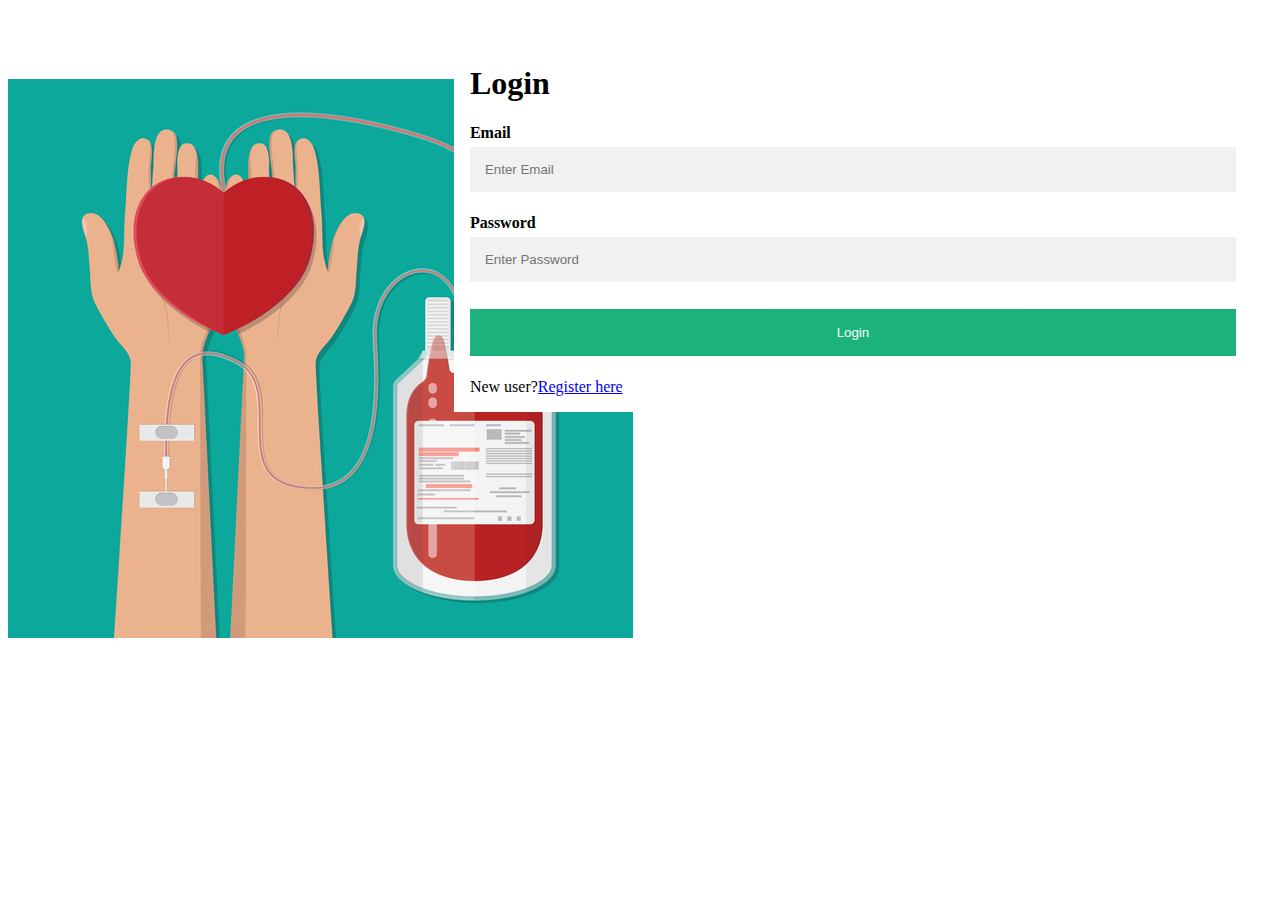
<file: index.html>
<!DOCTYPE html>
<html lang="en">
<head>
    <meta charset="UTF-8">
    <meta http-equiv="X-UA-Compatible" content="IE=edge">
    <meta name="viewport" content="width=device-width, initial-scale=1.0">
    <title>BLOOD BANK MANAGEMENT SYSTEM</title>
    <link rel="stylesheet" href="style.css">
</head>
<body>
  
  <div class="bg-img">
    <form action="/action_page.php" class="container">
      <h1>Login</h1>
  
      <label for="email"><b>Email</b></label>
      <input type="text" placeholder="Enter Email" name="email" required>
  
      <label for="psw"><b>Password</b></label>
      <input type="password" placeholder="Enter Password" name="psw" required>
  
      <button type="submit" class="btn">Login</button>
     
      New user?<a href="routes/register.html">Register here</a>
      

    </form>
  </div>
  
  
</body>
</html>
</file>
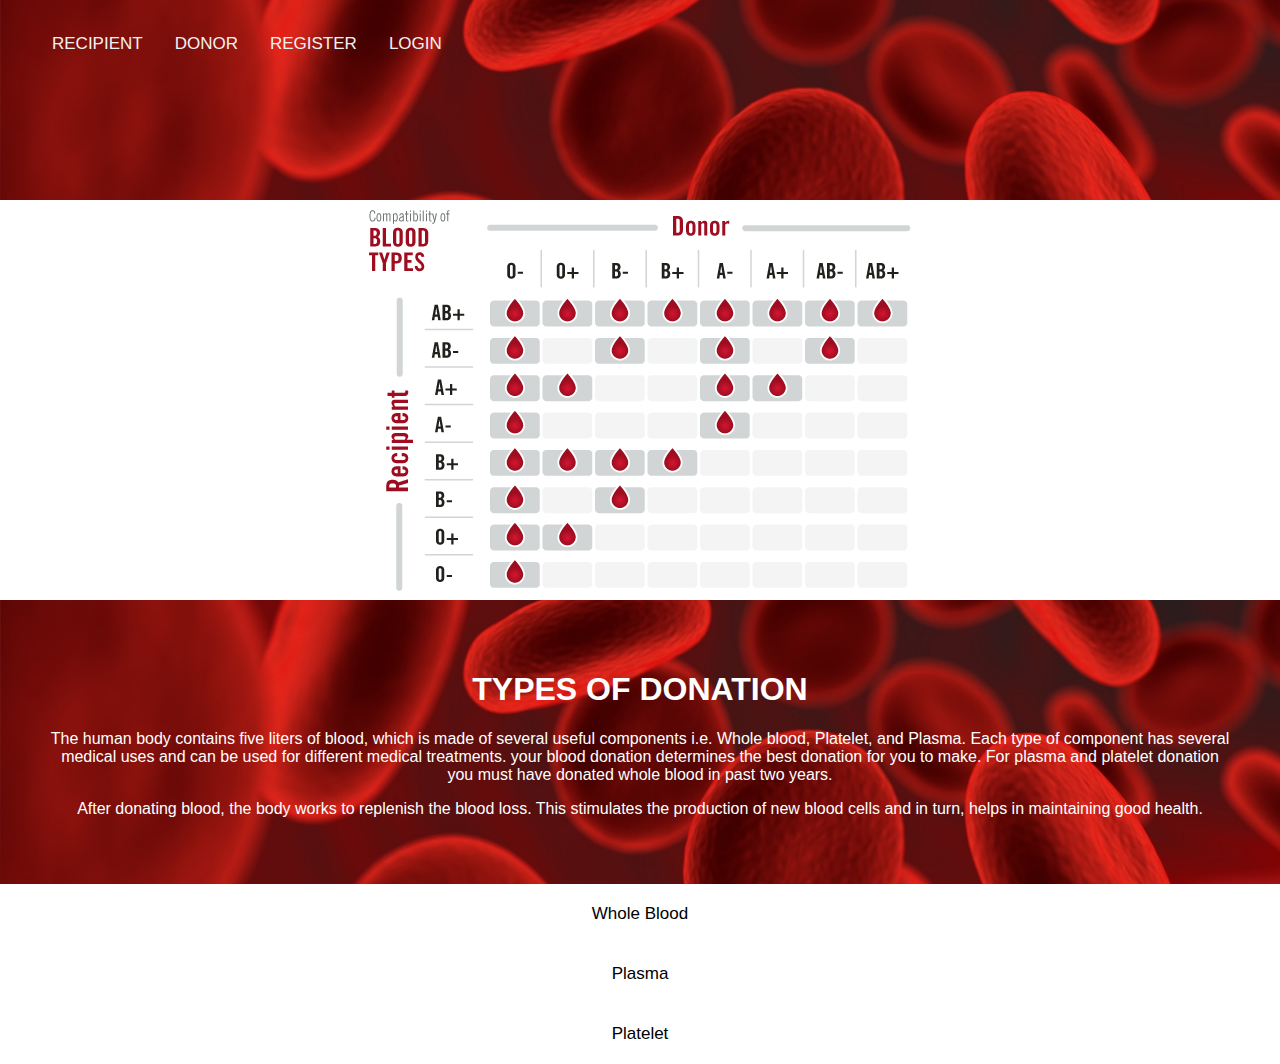
<file: about us.html>
<!DOCTYPE html>
<html lang="en">
<head>
    <meta charset="UTF-8">
    <meta http-equiv="X-UA-Compatible" content="IE=edge">
    <meta name="viewport" content="width=device-width, initial-scale=1.0">
    <title>BLOOD BANK MANAGEMENT</title>
    <style>
        body, html {
  height: 100%;
  font-family: Arial, Helvetica, sans-serif;
}

* {
  box-sizing: border-box;
}

.bg-img {
  background-image: url("about.png");
  min-height: 200px;
  background-position: center;
  background-repeat: no-repeat;
  background-size: cover;
  position: relative;
}


.container {
  position: absolute;
  margin: 20px;
  width: auto;
}
.about-section {
  padding: 50px;
  text-align: center;
  background-color:rgb(141, 27, 27);
  color: rgb(1, 2, 2);
}


.topnav {
  overflow: hidden;
  background-color:transparent;
}

.topnav a {
  float: right;
  color: #f2f2f2;
  text-align: center;
  padding: 14px 16px;
  text-decoration: none;
  font-size: 17px;
}

.topnav a:hover {
  background-color: #ddd;
  color: black;
}

.blood-img{
  background-color: white(187, 92, 92);
  padding: 15px;
  background-position: bottom;
  background-image: url("blood.png");
  background-repeat: no-repeat;
  min-height: 400px;
  min-width: 600px; 
}

body {
  font-family: Arial, Helvetica, sans-serif;
  margin: 0;
}

html {
  box-sizing: border-box;
}

*, *:before, *:after {
  box-sizing: inherit;
}

.column {
  float: left;
  width: 33.3%;
  margin-bottom: 16px;
  padding: 0 8px;
}

.card {
  box-shadow: 0 4px 8px 0 rgba(0, 0, 0, 0.2);
  margin: 8px;
}

.about-section {
  padding: 50px;
  text-align: center;
  background-color:rgb(97, 97, 97);
  color: white;
  background-image: url("about.png");
  min-height: 200px;
  background-position: center;
  background-repeat: no-repeat;
  background-size: cover;
  position: relative;

}

.container {
  padding: 0 16px;
}

.container::after, .row::after {
  content: "";
  clear: both;
  display: table;
}

.title {
  color: grey;
}

.button {
  border: none;
  outline: 0;
  display: inline-block;
  padding: 8px;
  color: white;
  background-color: #000;
  text-align: center;
  cursor: pointer;
  width: 100%;
}

.button:hover {
  background-color: #555;
}

@media screen and (max-width: 650px) {
  .column {
    width: 100%;
    display: block;
  }
}
.collapsible {
  background-color:white;
  color: black;
  cursor: pointer;
  padding: 20px;
  width: 100%;
  border: none;
  text-align: center;
  outline: none;
  font-size: 17px;
}

.active,.collapsible:hover {
  background-color: brown;                                                                                                                                                                                                                                                                      f                                        
}

.content{
  padding: 18px;
  display: none;
  overflow : hidden;
  background-color: white;
}
    </style>

</head>
<body>
    <div class="bg-img">
        <div class="container">
          <div class="topnav">
            <a href="index.html">LOGIN</a>
            <a href="routes/register.html">REGISTER</a>
            <a href="#contact">DONOR</a>
            <a href="#about">RECIPIENT</a>
          </div>
        </div>
      </div>
      <div class="blood-img">
       
      </div>
      <div class="about-section">
        <h1>TYPES OF DONATION</h1>
       <p>
        The human body contains five liters of blood, which is made of several useful components i.e. Whole blood, Platelet, and Plasma.
        
        Each type of component has several medical uses and can be used for different medical treatments. your blood donation determines the best donation for you to make.
        
        For plasma and platelet donation you must have donated whole blood in past two years.
        
        </p>
        <p>After donating blood, the body works to replenish the blood loss. This stimulates the production of new blood cells and in turn, helps in maintaining good health.</p>
      </div>
      
     
     
        <div class="box">
          <div class="bottomnav">
          </div>
        </div>
        <button type="button" class="collapsible">Whole Blood</button>
<div class="content">
          <b><h>What is it?</h></b>
          <p>
            Blood Collected straight from the donor after its donation usually separated into red blood cells, platelets, and plasma.</p>
            <b><h>Who can donate?</h></b>
          <p>You need to be 18-65 years old, weigh 45kg or more and be fit and healthy.</p>
          <b><h>User For?</h></b>
          <p>Stomach disease, kidney disease, childbirth, operations, blood loss, trauma, cancer, blood diseases, haemophilia, anemia, heart disease.</p>
          <b><h>Lasts For?</h></b>
          <p>Red cells can be stored for 42 days.</p>
          <b><h>How long does it take?</h></b>
          <p>15 minutes to donate.</p>
        <b><h>How often can I donate?</h></b>
          <p>Every 12 weeks</p>
</div>
<button type="button" class="collapsible">Plasma</button>
<div class="content">
  <b><h>What is it?</h></b>
  <p>The straw-coloured liquid in which red blood cells, white blood cells, and platelets float in.Contains special nutrients which can be used to create 18 different type of medical products to treat many different medical conditions.</p>
  <b><h>Who can donate?</h></b>
  <p>You need to be 18-70 (men) or 20-70 (women) years old, weigh 50kg or more and must have given successful whole blood donation in last two years.</p>
  <b><h>User For?</h></b>
  <p>Immune system conditions, pregnancy (including anti-D injections), bleeding, shock, burns, muscle and nerve conditions, haemophilia, immunisations.</p>
  <b><h>Lasts For?</h></b>
  <p>Plasma can last up to one year when frozen.</p>
  <b><h>How does it work?</h></b>
  <p>We collect your blood, keep plasma and return rest to you by apheresis donation.</p>
  <b><h>How long does it take?</h></b>
  <p>15 minutes to donate.</p>
  <b><h>How often can I donate?</h></b>
  <p>Every 2-3 weeks</p>
</div>
<button type="button" class="collapsible">Platelet</button>
<div class="content">

          <b>X<h>What is it?</h></b>
          <p>The tiny 'plates' in blood that wedge together to help to clot<br> 
            and reduce bleeding. Always in high demand, Vital for people with low platelet count,<br>
             like malaria and cancer patients</p>
             <b><h>Who can donate?</h></b>
          <p>You need to be 18-70 years old (men), weigh 50kg or more and have given<br>
             a successful plasma donation in the past 12 months</p>
             <b><h>User For?</h></b>
          <p>Cancer, blood diseases, haemophilia, anaemia, heart disease,<br>
             stomach disease, kidney disease, childbirth, operations, blood loss,<br>
              trauma, burns.</p>
              <b><h>Lasts For?</h></b>
          <p>Just five days..</p>
          <b><h>How does it work?</h></b>
          <p>We collect your blood, keep platelet and return<br>
             rest to you by apheresis donation.</p>
             <b><h>How long does it take?</h></b>
          <p>45 minutes to donate.</p>
          <b><h>How often can I donate?</h></b>
          <p>Every 2 weeks</p>
  
</div>
<script>
  var coll = document.getElementsByClassName("collapsible");
  var i;
  
  for (i = 0; i < coll.length; i++) {
    coll[i].addEventListener("click", function() {
      this.classList.toggle("active");
      var content = this.nextElementSibling;
      if (content.style.display === "block") {
        content.style.display = "none";
      } else {
        content.style.display = "block";
      }
    });
  }
  </script>
       
      </body>
      </html>
</file>
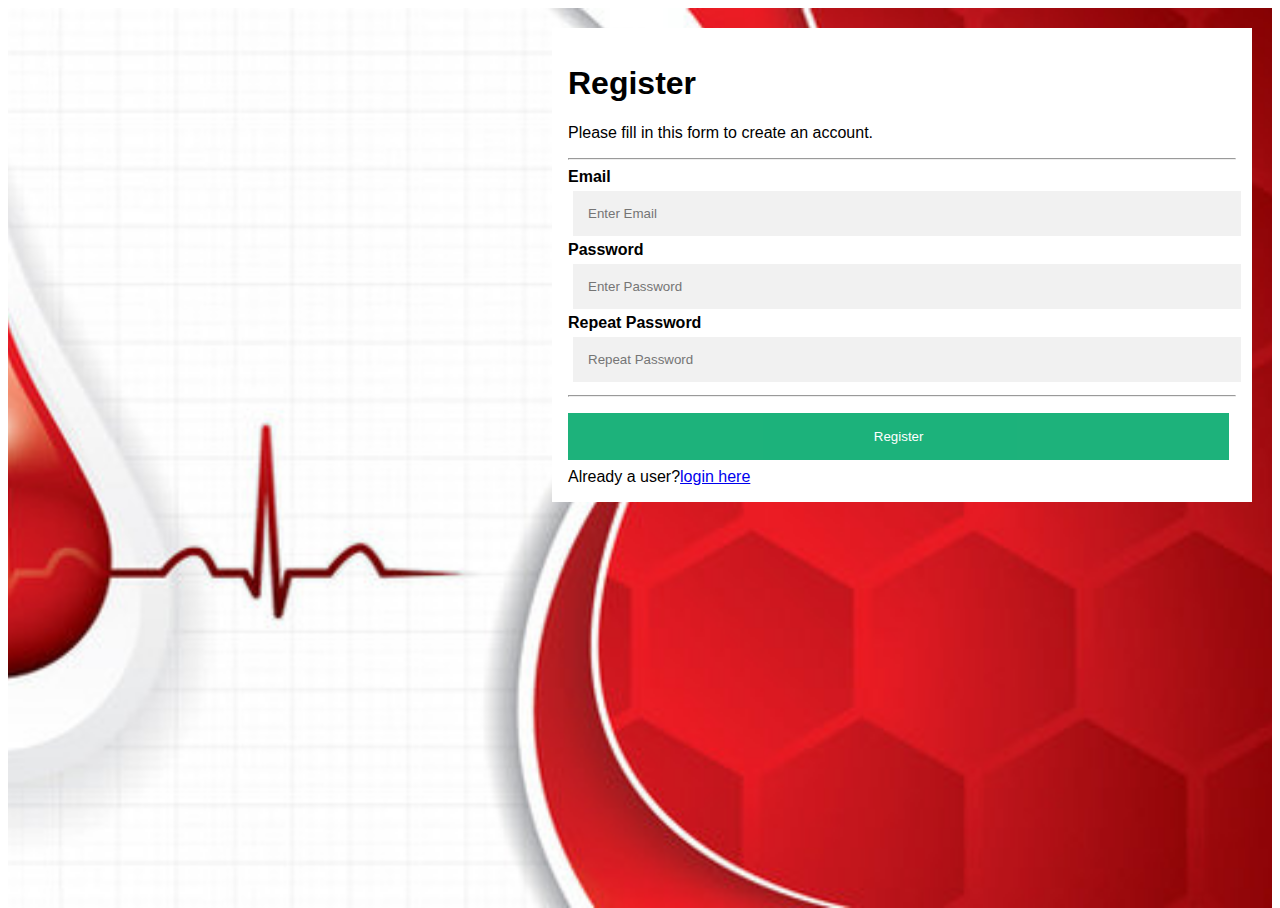
<file: register.html>
<!DOCTYPE html>
<html>
<head>
<meta name="viewport" content="width=device-width, initial-scale=1">
<style>
body, html {
  height: 100%;
  font-family: Arial, Helvetica, sans-serif;
}

* {
  box-sizing: border-box;
}

.bg-img {
  /* The image used */
  background-image: url("background.png");

  min-height: 100%;

  /* Center and scale the image nicely */
  background-position: center;
  background-repeat: no-repeat;
  background-size: cover;
  position: relative;
}


.container {
  position: absolute;
  right: 0;
  margin: 20px;
  max-width: 700px;
  padding: 16px;
  background-color: white;
}

/* Full-width input fields */
input[type=text], input[type=password] {
  width: 100%;
  padding: 15px;
  margin: 5px;
  border: none;
  background: #f1f1f1;
}

input[type=text]:focus, input[type=password]:focus {
  background-color: #ddd;
  outline: none;
}

/* Set a style for the submit button */
.btn {
  
  background-color: #04AA6D;
  color: white;
  padding: 16px 20px;
  margin: 8px 0;
  border: none;
  cursor: pointer;
  width: 99%;
  opacity: 0.9;
}

.btn:hover {
  opacity: 1;
}
</style>
</head>
<body>

<div class="bg-img">
  <form action="/action_page.php" class="container">
    <h1>Register</h1>
          <p>Please fill in this form to create an account.</p>
          <hr>
      
          <label for="email"><b>Email</b></label>
          <input type="text" placeholder="Enter Email" name="email" id="email" required>
      
          <label for="psw"><b>Password</b></label>
          <input type="password" placeholder="Enter Password" name="psw" id="psw" required>
      
          <label for="psw-repeat"><b>Repeat Password</b></label>
          <input type="password" placeholder="Repeat Password" name="psw-repeat" id="psw-repeat" required>
          <hr>
          <button type="submit" class="btn">Register</button>
          Already a user?<a href="../index.html">login here</a>
      
  </form>
</div>



</body>
</html>
</file>
<file: style.css>
body, html {
    height: 80%;
  }
  
  * {
    box-sizing: border-box;
  }
  
  .bg-img {
    /* The image used */
    background-image: url("bg.png");
  
   
    min-height: 700px ;
  
    background-position:left;
    background-repeat: no-repeat;
    background-size:fill;
    position: relative;
  }
  
  /* Add styles to the form container */
  .container {
    position: absolute;
    right: 0;
    margin: 20px;
    max-width: 100%;
    padding: 16px;
    background-color: white;
  }
  
  /* Full-width input fields */
    input[type=text], input[type=password] {
    width: 100%;
    padding: 15px;
    margin: 5px 0 22px 0;
    border: none;
    background: #f1f1f1;
  }
  
  input[type=text]:focus, input[type=password]:focus {
    background-color: #ddd;
    outline: none;
  }
  
  /* Set a style for the submit button */
  .btn {
    background-color: #04AA6D;
    color: white;
    padding: 16px 20px;
    margin: 5px 0 22px 0;
    border: none;
    cursor: pointer;
    width: 100%;
    opacity: 0.9;
  }
  
  .btn:hover {
    opacity: 1;
  }
</file>
